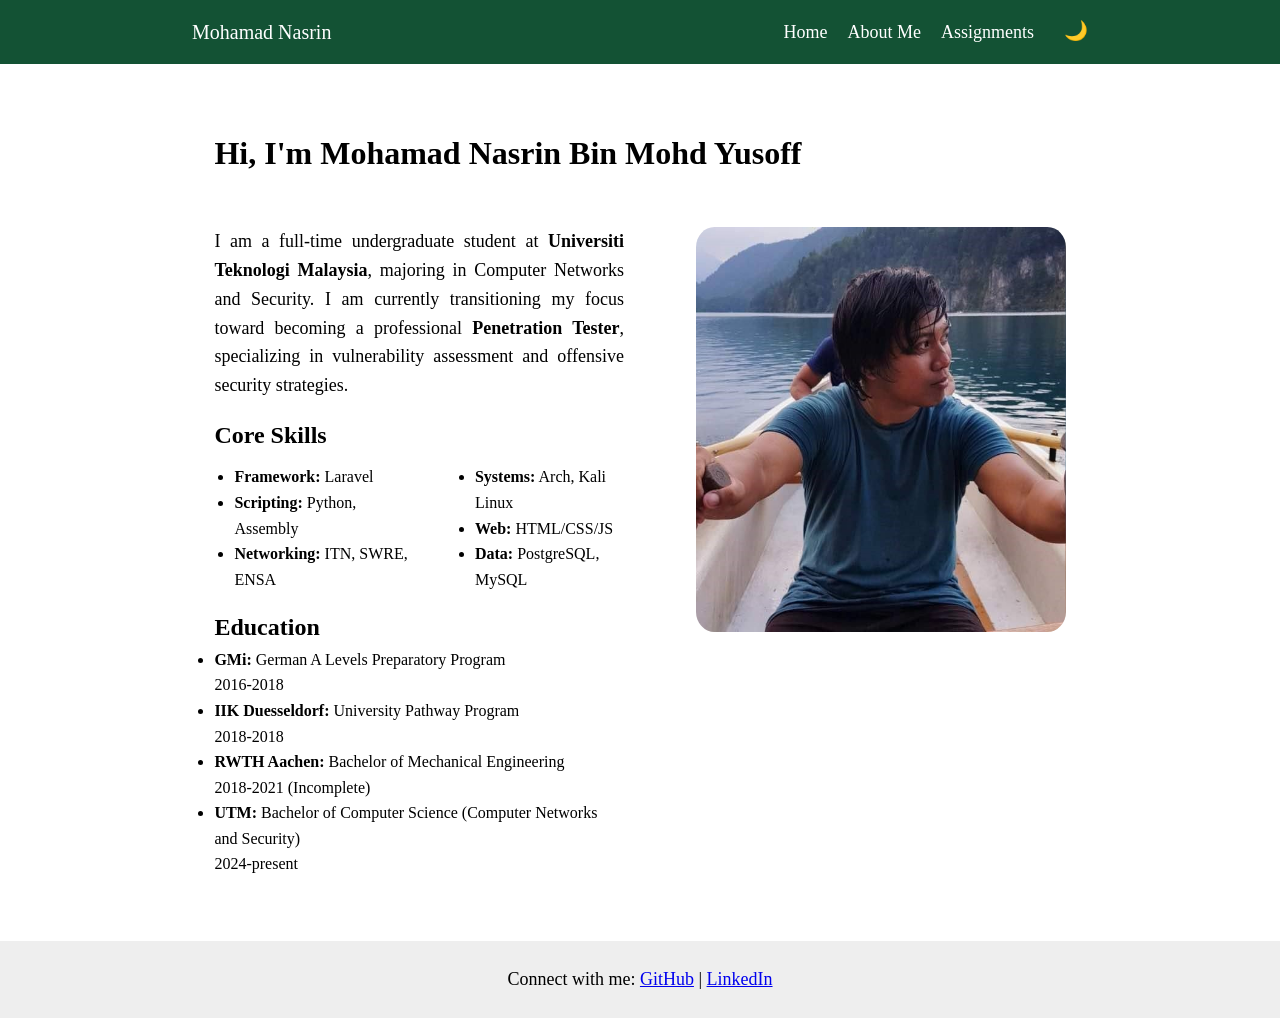
<file: index.html>
<!DOCTYPE html>
<html lang="en">
<head>
  <meta charset="UTF-8" />
  <meta name="viewport" content="width=device-width, initial-scale=1.0"/>
  <meta name="description" content="Welcome to my personal portfolio website. Explore my skills, experience, and featured projects.">
  <title>Home - Mohamad Nasrin Bin Mohd Yusoff</title>
  <link rel="stylesheet" href="style.css"/>
</head>
<body>
 <header>
  <div class="header-container">
    <div class="site-name">Mohamad Nasrin</div>
    <nav>
      <ul class="nav">
        <li><a href="index.html">Home</a></li>
        <li><a href="about-me.html">About Me</a></li>
        <li><a href="projects.html">Assignments</a></li>
      </ul>
	  <div><button id="theme-toggle">🌙</button></div>
    </nav>
  </div>
</header>
<main>
  <section class="hero">
    <div class="row">
      <h1>Hi, I'm Mohamad Nasrin Bin Mohd Yusoff</h1>
      
      <div class="column">
        <p>
          I am a full-time undergraduate student at <strong>Universiti Teknologi Malaysia</strong>, 
          majoring in Computer Networks and Security. I am currently transitioning my focus 
          toward becoming a professional <strong>Penetration Tester</strong>, specializing 
          in vulnerability assessment and offensive security strategies.
        </p>

        <h2 style="text-align: left; margin-top: 1rem;">Core Skills</h2>
        <div class="skills-container">
          <ul>
            <li><strong>Framework:</strong> Laravel</li>
            <li><strong>Scripting:</strong> Python, Assembly</li>
            <li><strong>Networking:</strong> ITN, SWRE, ENSA</li>
          </ul>
          <ul>
            <li><strong>Systems:</strong> Arch, Kali Linux</li>
            <li><strong>Web:</strong> HTML/CSS/JS</li>
            <li><strong>Data:</strong> PostgreSQL, MySQL</li>
          </ul>
        </div>

        <h2 style="text-align: left; margin-top: 1rem;">Education</h2>
        <ul style="font-size: 16px; text-align: left;">
            <li><strong>GMi: </strong>German A Levels Preparatory Program<br>
                2016-2018
            </li>
            <li><strong>IIK Duesseldorf: </strong>University Pathway Program<br>
                2018-2018
            </li>
            <li><strong>RWTH Aachen: </strong>Bachelor of Mechanical Engineering<br>
                2018-2021 (Incomplete)
            </li>
            <li><strong>UTM: </strong>Bachelor of Computer Science (Computer Networks and Security)<br>
                2024-present
            </li>
        </ul>
      </div>

      <div class="column" style="text-align: right;">
        <img src="nasrin.jpg" alt="Profile photo of Mohamad Nasrin" width="370px" height="405px"> 
      </div>
    </div>
  </section>
</main>

  <footer>
    <p style="text-align:center;">Connect with me: 
      <a href="https://github.com/nasrinutm">GitHub</a> | 
      <a href="https://www.linkedin.com/in/mohamad-nasrin-bin-mohd-yusoff-696801288/">LinkedIn</a>
    </p>
  </footer>
<script src="script.js"></script>
</body>
</html>
</file>
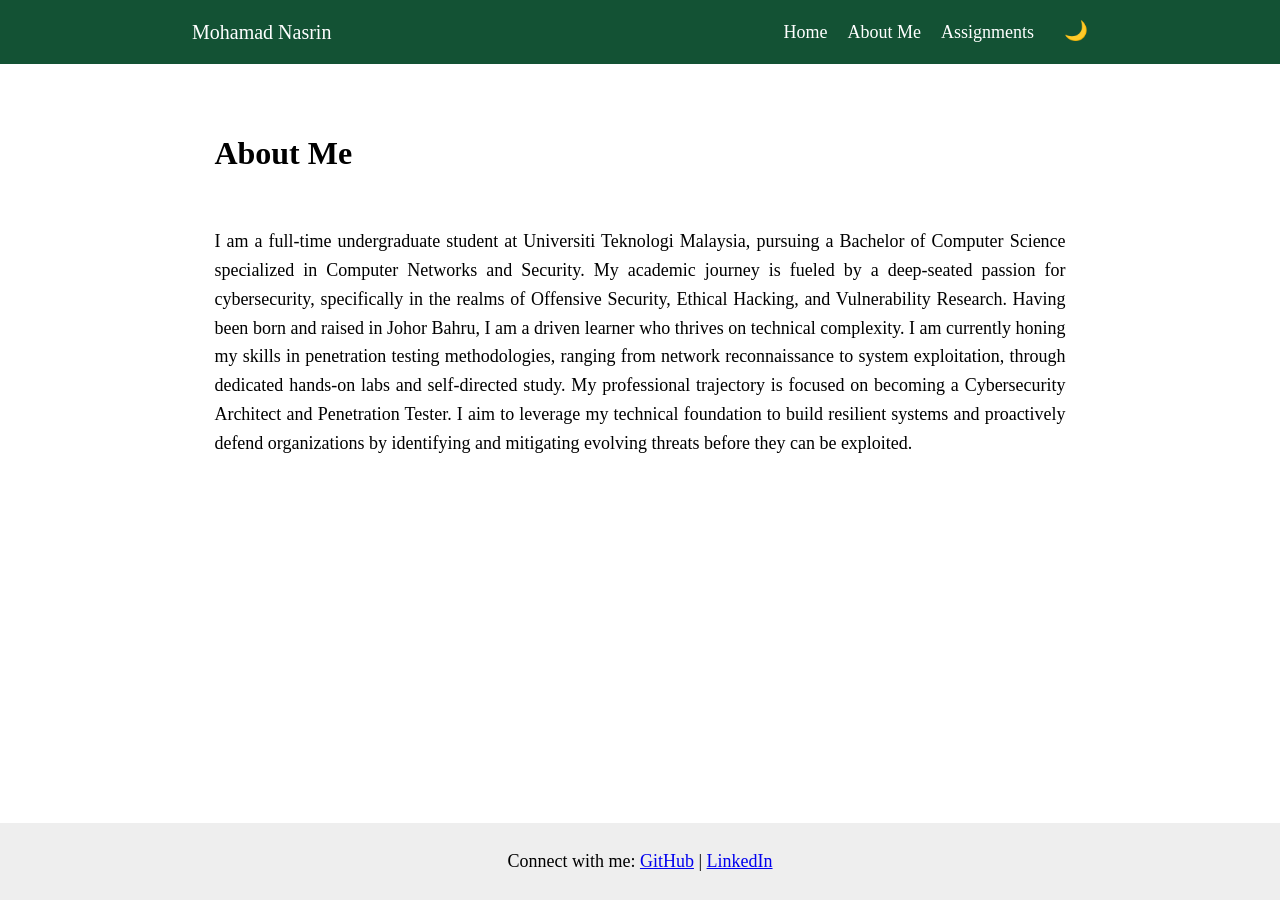
<file: about-me.html>
<!DOCTYPE html>
<html lang="en">
<head>
  <meta charset="UTF-8" />
  <meta name="viewport" content="width=device-width, initial-scale=1.0"/>
  <title>About Me - Mohamad Nasrin Bin Mohd Yusoff</title>
  <link rel="stylesheet" href="style.css"/>
</head>
<body>
  <header>
  <div class="header-container">
    <div class="site-name">Mohamad Nasrin</div>
    <nav>
      <ul class="nav">
        <li><a href="index.html">Home</a></li>
        <li><a href="about-me.html">About Me</a></li>
        <li><a href="projects.html">Assignments</a></li>
      </ul>
	  <div><button id="theme-toggle">🌙</button></div>
    </nav>
  </div>
</header>
  <main>
    <section class="hero">
	  <div class="row">
	  <h1>About Me</h1>
		  <p>I am a full-time undergraduate student at Universiti Teknologi Malaysia, pursuing a Bachelor of Computer Science specialized in Computer Networks and Security. My academic journey is fueled by a deep-seated passion for cybersecurity, specifically in the realms of Offensive Security, Ethical Hacking, and Vulnerability Research.
          Having been born and raised in Johor Bahru, I am a driven learner who thrives on technical complexity. I am currently honing my skills in penetration testing methodologies, ranging from network reconnaissance to system exploitation, through dedicated hands-on labs and self-directed study.
          My professional trajectory is focused on becoming a Cybersecurity Architect and Penetration Tester. I aim to leverage my technical foundation to build resilient systems and proactively defend organizations by identifying and mitigating evolving threats before they can be exploited.</p>
	  </div>
    </section>
  </main>
  <footer>
    <p style="text-align:center;">Connect with me: 
      <a href="https://github.com/nasrinutm">GitHub</a> | 
      <a href="https://www.linkedin.com/in/mohamad-nasrin-bin-mohd-yusoff-696801288/">LinkedIn</a>
    </p>
  </footer>
<script src="script.js"></script>
</body>
</html>
</file>
<file: style.css>
/* --- Global & Layout Styles --- */
* {
  margin: 0;
  padding: 0;
  box-sizing: border-box;
  /* Strictly enforce Times New Roman for all elements to meet rubric standards  */
  font-family: "Times New Roman", Times, serif !important;
}

/* Flexbox body ensures the footer is pushed to the absolute bottom  */
body {
  line-height: 1.6;
  text-align: left;
  display: flex;
  flex-direction: column;
  min-height: 100vh; 
}

/* Expand main to fill available space so footer stays lower  */
main {
  flex: 1;
}

img {
  border-radius: 5%;
}

h1, h2, p, .site-name, .nav li a, .skills-container ul, .form-container label, .form-container button {
  font-family: "Times New Roman", Times, serif !important;
}

/* --- Contained Header (Left and Right gaps) --- */
header {
  background: #135234;
  color: white;
  padding: 1rem 0;
}

.header-container {
  display: flex;
  justify-content: space-between; 
  align-items: center;
  max-width: 1500px;
  margin: 0 auto;
  padding: 0 15%; 
}

.site-name {
  font-size: 20px;
  padding-left: 0;
}

nav {
  display: flex;
  align-items: center;
}

.nav {
  list-style: none;
  display: flex;
  margin: 0;
  padding: 0;
}

.nav li {
  margin-right: 20px;
}

.nav li a {
  text-decoration: none;
  color: white;
  font-size: 18px;
}

.nav li a:hover {
  color: #ffcc00;
}

#theme-toggle {
  margin-left: 10px;
  background: none;
  border: none;
  font-size: 1.2em;
  cursor: pointer;
}

/* --- Main Content Layout --- */
section {
  padding-bottom: 1rem;
}

.row {
  display: flex;
  flex-wrap: wrap; 
  gap: 2rem;
  padding: 2rem 15% 0 15%;
  max-width: 1500px;
  margin: 0 auto;
  align-items: flex-start;
}

.row h1 {
  flex: 1 1 100%; 
  margin-bottom: 1rem;
}

.column {
  flex: 1 1 45%; 
  min-width: 300px; 
}

.hero {
  padding: 2rem;
  text-align: left;
}

h1 {
  text-align: left;
  font-size: 32px; 
  padding: 0 15%;
}

.hero .row h1 {
  padding: 0;
}

p {
  text-align: justify;
  font-size: 18px; 
}

.skills-container {
  display: flex;
  gap: 40px;
  margin-top: 10px;
}

.skills-container ul {
  list-style-type: disc;
  padding-left: 20px;
  text-align: left;
  font-size: 16px;
}

/* --- Projects Section (Gap-less Masonry Layout) --- */
.project-grid {
  column-count: 2; 
  column-gap: 1.5rem;
  padding: 0 10%;
  max-width: 1300px;
  margin: 2rem auto;
  font-size: 16px;
  text-align: center;
}

.project-card {
  break-inside: avoid;
  display: inline-block; 
  width: 100%;
  background: #f4f4f4;
  padding: 1.5rem;
  border-radius: 8px;
  text-align: left;
  max-width: 550px; 
  margin: 0 auto 1.5rem auto;
}

.project-card img {
  width: 100%;
  height: auto;
  border-radius: 5px;
  margin-bottom: 1rem;
}

.project-card h2 {
  margin-bottom: 0.5rem;
  font-size: 22px;
}

.project-card p {
  font-size: 16px;
  margin-bottom: 1rem;
}

.project-card a {
  display: block;
  margin-top: 0.5rem;
  font-weight: bold;
  text-decoration: underline;
  text-align: center;
}

.project-card a:hover {
}
/* --- Footer --- */
footer {
  text-align: center;
  padding: 1.5rem;
  background: #eee;
  margin-top: 2rem; 
}

/* --- Dark Theme Support  --- */
.dark-theme {
  background-color: #121212;
  color: #f4f4f4;
}

.dark-theme header,
.dark-theme footer {
  background-color: #1f1f1f;
}

.dark-theme .project-card {
  background-color: #2a2a2a;
  color: #fff;
}

/* --- Mobile Responsiveness --- */
@media (max-width: 768px) {
  .header-container {
    padding: 0 5%; 
  }
  
  .nav li {
    margin-right: 10px;
  }

  .row {
    padding: 1rem 5%;
    flex-direction: column;
    align-items: center;
  }
  
  .project-grid {
    column-count: 1; /* Single column on mobile devices */
    padding: 0 5%;
  }
  
  h1 { font-size: 24px; padding-left: 20px;}
  p { font-size: 16px; }
  .nav li a { font-size: 14px; }
  .site-name { font-size: 16px; }
}
</file>
